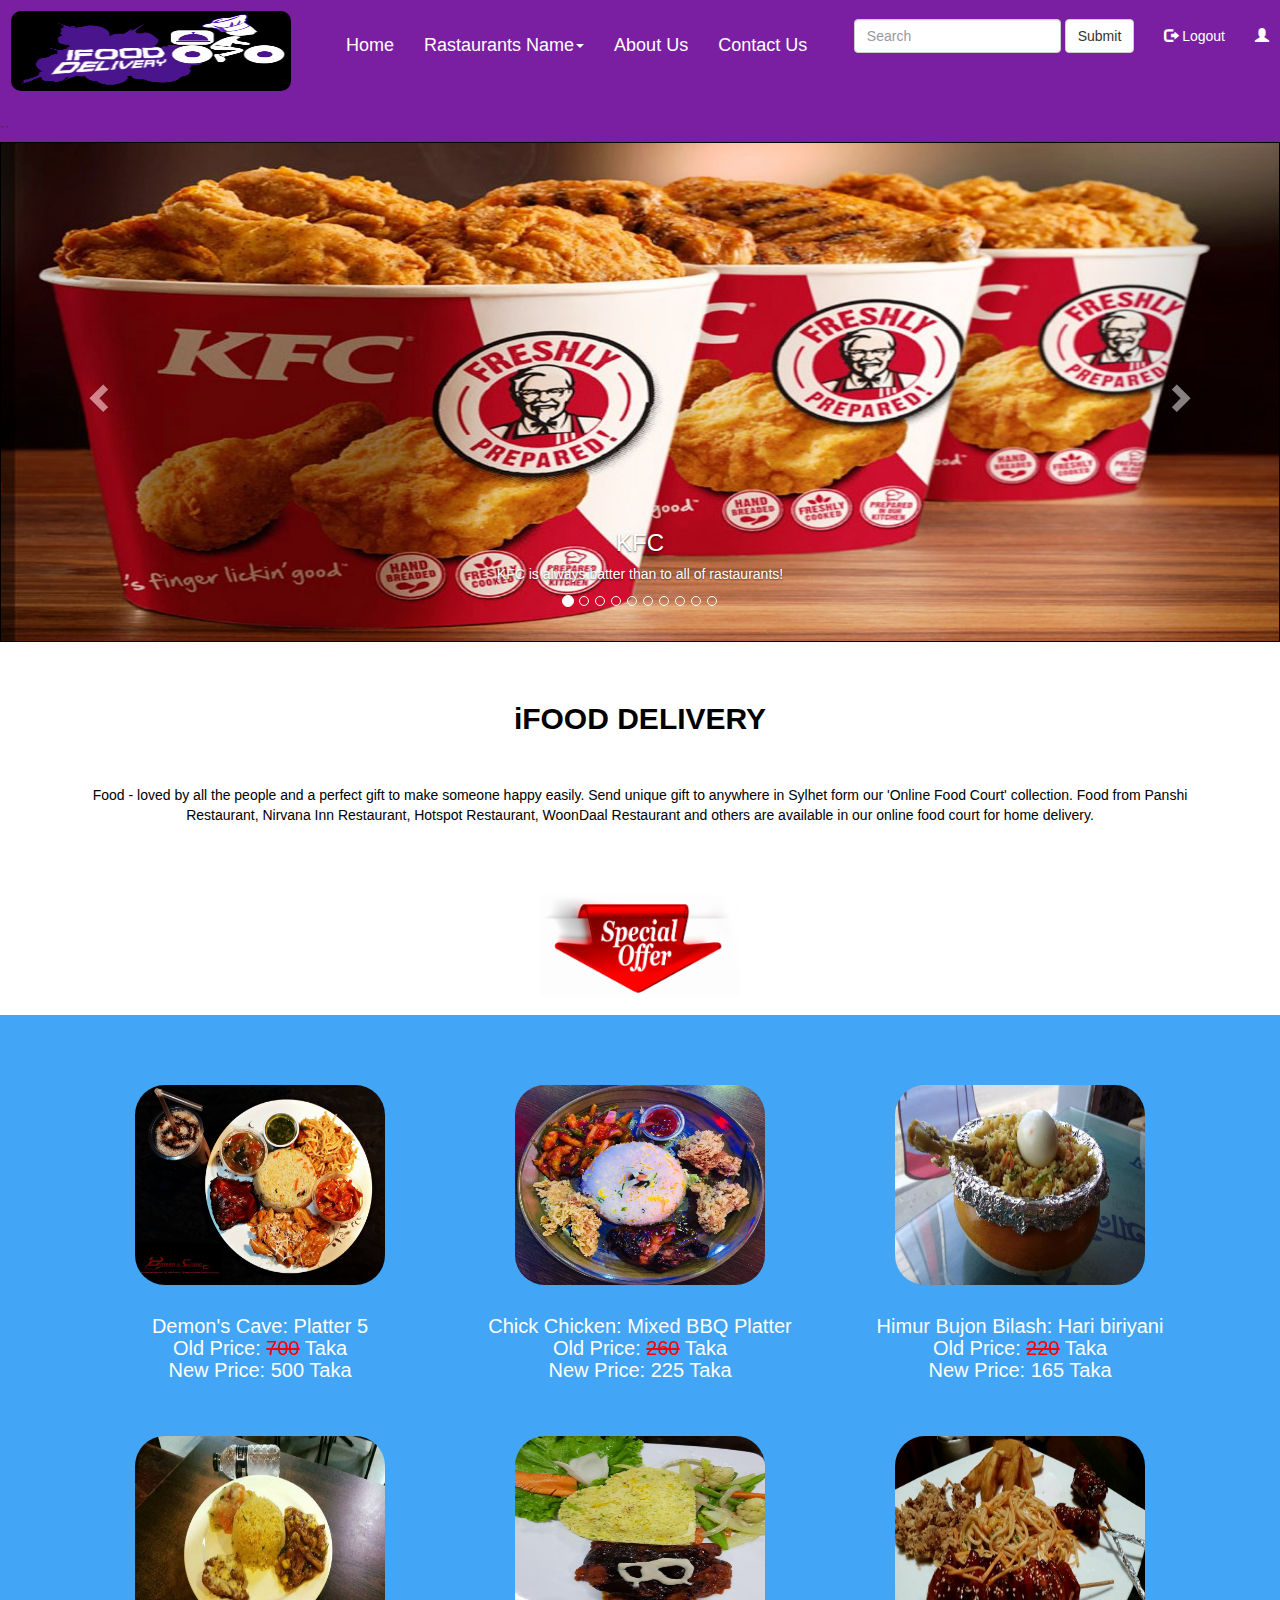
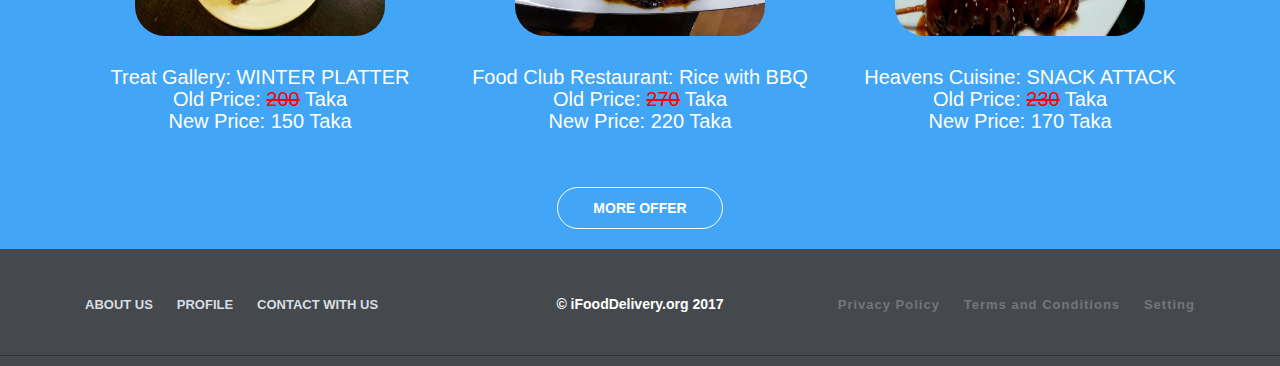
<file: index.html>
<!DOCTYPE html>
<html lang="en">
	<head>
		<title> HOME </title>
		<meta charset="utf-8">
		<meta name="viewport" content="width=device-width, initial-scale=1">
		
		<link rel="stylesheet" href="asset/css/index.css">
		<link rel="stylesheet" href="asset/css/bootstrap.min.css">
		<script src="asset/js/vendor/jquery-3.2.1.min.js"></script>
		<script src="asset/js/bootstrap.min.js"></script>

		
		
  
	</head>
	<body>
		<div class="main" >
		<!--header-->
			<nav class="navbar  __navbar-fixed-top">
				<div class="main-header">
					<div class="navbar-header">
						<a  href="index.html"><img class="logo" src="asset/images/logo/logo.png" alt="logo"></a>
					</div>
					
						<ul class="nav navbar-nav" >
							<li class="active" ><a href="index.html"><h4>Home</h4></a></li>
							<li class="dropdown"><a class="dropdown-toggle" data-toggle="dropdown" href="#"><h4>Rastaurants Name<span class="caret"></span></h4></a>
								<ul class="dropdown-menu">
									<li><a href="kfc.html"><h5>KFC </h5></a></li>
									<li><a href="pizzahut.html"><h5>Pizza Hut</h5></a></li>
									<li><a href="#"><h5>Spicy Rastaurant </h5></a></li>
									<li><a href="#"><h5>Wondal Rastaurant</h5></a></li>
									<li><a href="#"><h5>Panshi Food</h5></a></li>
									<li><a href="#"><h5>Pach Vai Rastaurant</h5></a></li>
									<li><a href="#"><h5>Vujon Bari Rastaurant</h5></a></li>
									<li><a href="#"><h5>Hungry Station</h5></a></li>
									<li><a href="#"><h5>Youtopia</h5></a></li>
									<li><a href="#"><h5>Yummy Hut</h5></a></li>
									<li><a href="#"><h5>Mummy Hum Tum</h5></a></li>
									<li><a href="#"><h5>Sabrinas Kichen</h5></a></li>
									<li><a href="#"><h5>Cafe La Vista</h5></a></li>
									<li><a href="#"><h5>Alpine Rastaurant</h5></a></li>
									<li><a href="#"><h5>Ishtikutum Rastaurant</h5></a></li>
									
								</ul>
							</li>
							<li><a href="aboutus.html"><h4>About Us</h4></a></li>
							<li><a href="contact.html"><h4>Contact Us</h4></a></li>
						</ul>
						
						<ul class="nav navbar-nav navbar-right">
							<li><a href="#"><span class="glyphicon glyphicon-log-out"></span> Logout </a></li>
							<li><a href="#"><span class="glyphicon glyphicon-user"></span> </a></li>
						</ul>
					
					
					<form class="navbar-form navbar-right">
						<div class="form-group">
								<input type="text" class="form-control" placeholder="Search">
						</div>
							<button type="submit" class="btn btn-default">Submit</button>
					</form>
		
				</div>		
			</nav>
		<!--header close-->
		
		<!--slider-->
``			
			<div class="image-sliding">
				<div id="myCarousel" class="carousel slide" data-ride="carousel">
				<!-- time duration -->
					<ol class="carousel-indicators">
						<li data-target="#myCarousel" data-slide-to="0" class="active"></li>
						<li data-target="#myCarousel" data-slide-to="1" ></li>
						<li data-target="#myCarousel" data-slide-to="2"></li>
						<li data-target="#myCarousel" data-slide-to="3"></li>
						<li data-target="#myCarousel" data-slide-to="4"></li>
						<li data-target="#myCarousel" data-slide-to="5"></li>
						<li data-target="#myCarousel" data-slide-to="6"></li>
						<li data-target="#myCarousel" data-slide-to="7"></li>
						<li data-target="#myCarousel" data-slide-to="8"></li>
						<li data-target="#myCarousel" data-slide-to="9"></li>
					</ol>

				<!--sliding -->
				<div class="carousel-inner" >
						<div class="item active">
							<img class ="slider-image" src="asset/images/1.jpg" alt="Food Picture" style="height:500px;">
								<div class="carousel-caption">
									<h3>KFC</h3>
									<h5>KFC is always batter than to all of rastaurants!</h5>
								</div>
						</div>

					<div class="item">
						<img class ="slider-image" src="asset/images/2.jpg" alt="Food picture" style="height:500px;">
						<div class="carousel-caption">
							<h3>Spicy</h3>
								<h5>Best Fast food Rastaurant ever!</h5>
						</div>
					</div>
    
					<div class="item">
						<img class ="slider-image" src="asset/images/3.jpg" alt="food picture" style="height:500px;">
						<div class="carousel-caption">
							<h3>Burger King</h3>
								<h5>World best Burger maker!</h5>
						</div>
					</div>
					
					<div class="item">
						<img class ="slider-image" src="asset/images/4.jpg" alt="food picture" style="height:500px;">
						<div class="carousel-caption">
							<h3>Pizza Hut</h3>
								<h5>World best Burger maker!</h5>
						</div>
					</div>
					
					<div class="item">
						<img class ="slider-image" src="asset/images/5.jpg" alt="food picture" style="height:500px;">
						<div class="carousel-caption">
							<h3>Panshi Food</h3>
								<h5>We make all kinds of food!</h5>
						</div>
					</div>
					
					<div class="item">
						<img class ="slider-image" src="asset/images/6.jpg" alt="food picture" style="height:500px;">
						<div class="carousel-caption">
							<h3>Wondal</h3>
								<h5>Best BBQ in Sylhet town!</h5>
						</div>
					</div>
					
					<div class="item">
						<img class ="slider-image" src="asset/images/7.jpg" alt="food picture" style="height:500px;">
						<div class="carousel-caption">
							<h3>Cafe La Vista</h3>
								<h5>We make best Sandwitch!</h5>
						</div>
					</div>
					
					<div class="item">
						<img class ="slider-image" src="asset/images/8.jpg" alt="food picture" style="height:500px;">
						<div class="carousel-caption">
							<h3>Hungry Station</h3>
								<h5>Best Burger ever!</h5>
						</div>
					</div>
					
					<div class="item">
						<img class ="slider-image" src="asset/images/9.jpg" alt="food picture" style="height:500px;">
						<div class="carousel-caption">
							<h3>KFC</h3>
								<h5>KFC is always batter than to all of rastaurants!</h5>
						</div>
					</div>
					
					<div class="item">
						<img class ="slider-image" src="asset/images/10.jpg" alt="food picture" style="height:500px;">
						<div class="carousel-caption">
							<h3>Kababia</h3>
								<h5>Best Kabab in Sylhet town!</h5>
						</div>
					</div>
					
				</div>

			<!-- Left and right controls -->
					<a class="left carousel-control" href="#myCarousel" data-slide="prev">
						<span class="glyphicon glyphicon-chevron-left"></span>
							<span class="sr-only">Previous</span>
					</a>
					<a class="right carousel-control" href="#myCarousel" data-slide="next">
						<span class="glyphicon glyphicon-chevron-right"></span>
							<span class="sr-only">Next</span>
					</a>
			</div>
		</div>
			
		<!--slider close-->	
		</div>	
		<!--main-->
			<div class="container">
				<h2><b><center>iFOOD DELIVERY</center></b></h2>
				<center><p>Food - loved by all the people and a perfect gift to make someone happy easily. Send unique gift to anywhere in Sylhet form our 'Online Food Court' collection. Food from Panshi Restaurant, Nirvana Inn Restaurant, Hotspot Restaurant, WoonDaal Restaurant and others are available in our online food court for home delivery.</p></center>
			</div>
			<div class="container" >
				<center><img class="offer" style="" src="asset/images/Special-Offer.png"></center>
			</div>
			<div class="section">
				<div class="container">
					<div class="raw">
						<div class="col-md-4">
							<div class="single-tm"> 
								<center>
								 <a href="#"><img class="offer1" src="asset/images/more-offer1.jpg"></a>
								 <h3>Demon's Cave: Platter 5 <span>Old Price: <del class="old-item">700</del> Taka <br>New Price: 500 Taka</span></h3>
								 </center>
							</div>
						</div>
						<div class="col-md-4">
							<div class="single-tm"> 
								<center>
								 <a href="#"><img  class="offer1" src="asset/images/more-offer2.jpg"></a>
								 <h3>Chick Chicken: Mixed BBQ Platter <span>Old Price: <del style="color:red;">260</del> Taka <br>New Price: 225 Taka</span></h3>
								 </center>
							</div>
						</div>
						<div class="col-md-4">
							<div class="single-tm">
								<center>
								 <a href="#"><img class="offer1" src="asset/images/more-offer3.jpg"></a>
								 <h3>Himur Bujon Bilash: Hari biriyani <span>Old Price: <del style="color:red;">220</del> Taka <br>New Price: 165 Taka</span></h3>
								 </center>
							</div>
						</div>
					</div>
					
					<div class="raw">
						<div class="col-md-4">
							<div class="single-tm"> 
								<center>
								 <a href="#"><img class="offer1" src="asset/images/more-offer4.jpg"></a>
								 <h3>Treat Gallery: WINTER PLATTER <span>Old Price: <del style="color:red;">200</del> Taka <br>New Price: 150 Taka</span></h3>
								 </center>
							</div>
						</div>
						<div class="col-md-4">
							<div class="single-tm"> 
								<center>
								 <a href="#"><img  class="offer1" src="asset/images/more-offer5.jpg"></a>
								 <h3>Food Club Restaurant: Rice with BBQ <span>Old Price: <del style="color:red;">270</del> Taka <br>New Price: 220 Taka</span></h3>
								 </center>
							</div>
						</div>
						<div class="col-md-4">
							<div class="single-tm">
								<center>
								 <a href="#"><img class="offer1" src="asset/images/more-offer6.jpg"></a>
								 <h3>Heavens Cuisine: SNACK ATTACK <span>Old Price: <del style="color:red;">230</del> Taka <br>New Price: 170 Taka</span></h3>
								 </center>
							</div>
						</div>
					</div>
					
					
					<div class="moreoffer">
							<center><a href="#"><b>More Offer<b></a> </center>
					</div>	
				</div>
			</div>	
		<!--main close-->
		
		<!--footer-->
			<footer>
				<div class="footer-top">
					<div class="container">
						<div class="raw">
							<div class="col-md-4">
								<div class="footer-left">
									<ul class="footer-menu list-inline">
										<li><a href="aboutus.html">About Us</a></li>
										<li><a href="">Profile</a></li>
										<li><a href="">Contact with us</a></li>
									</ul>
								</div>
							</div>
							<div class="col-md-4">
								<div class="copywrite">
										<center>&copy; iFoodDelivery.org 2017</center>
								</div>
							</div>
								<div class="footerbottom-right">
									<ul class="footerbottom-menu list-inline">
										<li><a href="#">Privacy Policy</a></li>
										<li><a href="#">Terms and Conditions</a></li>
										<li><a href="#">Setting</a></li>
									</ul>   
								</div>
						</div>
					</div>
				</div>
			</footer>
		<!--footer-->
		
		
	</body>
</html>
</file>
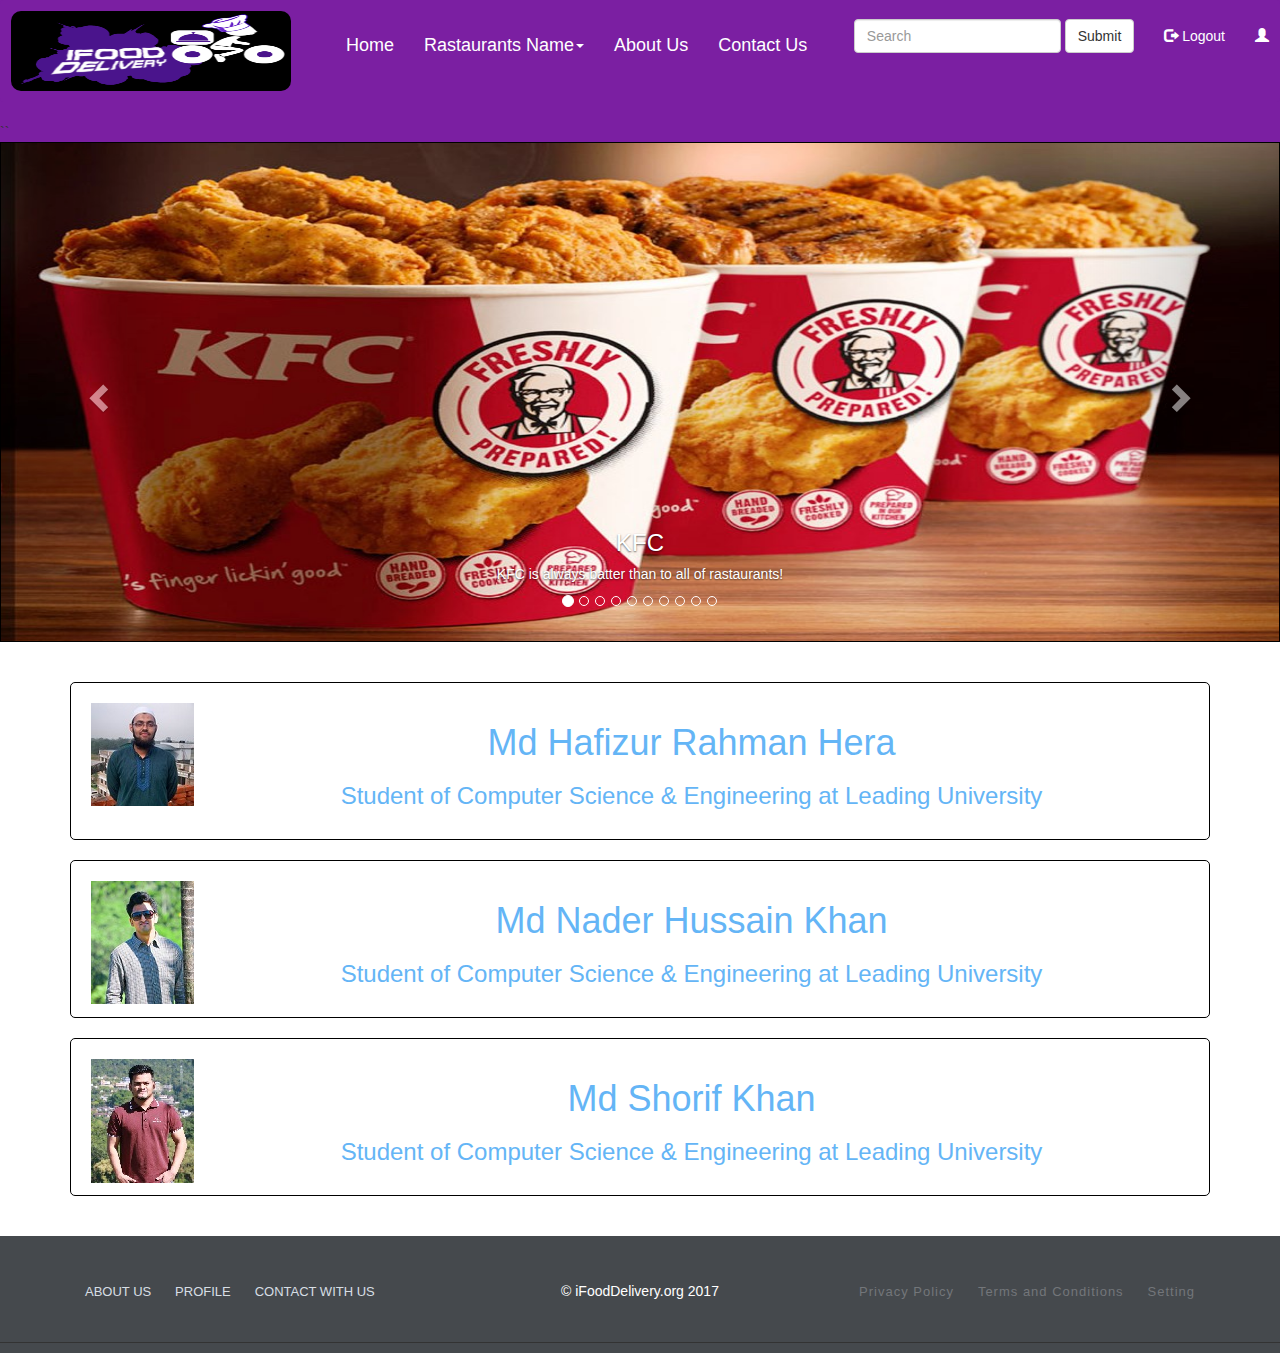
<file: aboutus.html>
<!DOCTYPE html>
<html lang="en">
	<head>
		<title> About Us </title>
		<meta charset="utf-8">
		<meta name="viewport" content="width=device-width, initial-scale=1">
		
		<link rel="stylesheet" href="asset/css/aboutus.css">
		<link rel="stylesheet" href="asset/css/bootstrap.min.css">
		<script src="asset/js/vendor/jquery-3.2.1.min.js"></script>
		<script src="asset/js/bootstrap.min.js"></script>

		
		
  
	</head>
	<body>
		<div class="main" >
		<!--header-->
			<nav class="navbar  __navbar-fixed-top">
				<div class="main-header">
					<div class="navbar-header">
						<a  href="index.html"><img class="logo" src="asset/images/logo/logo.png" alt="logo"></a>
					</div>
					
						<ul class="nav navbar-nav" >
							<li><a href="index.html"><h4>Home</h4></a></li>
							<li class="dropdown"><a class="dropdown-toggle" data-toggle="dropdown" href="#"><h4>Rastaurants Name<span class="caret"></span></h4></a>
								<ul class="dropdown-menu">
									<li><a href="kfc.html"><h5>KFC </h5></a></li>
									<li><a href="pizzahut.html"><h5>Pizza Hut</h5></a></li>
									<li><a href="#"><h5>Spicy Rastaurant </h5></a></li>
									<li><a href="#"><h5>Wondal Rastaurant</h5></a></li>
									<li><a href="#"><h5>Panshi Food</h5></a></li>
									<li><a href="#"><h5>Pach Vai Rastaurant</h5></a></li>
									<li><a href="#"><h5>Vujon Bari Rastaurant</h5></a></li>
									<li><a href="#"><h5>Hungry Station</h5></a></li>
									<li><a href="#"><h5>Youtopia</h5></a></li>
									<li><a href="#"><h5>Yummy Hut</h5></a></li>
									<li><a href="#"><h5>Mummy Hum Tum</h5></a></li>
									<li><a href="#"><h5>Sabrinas Kichen</h5></a></li>
									<li><a href="#"><h5>Cafe La Vista</h5></a></li>
									<li><a href="#"><h5>Alpine Rastaurant</h5></a></li>
									<li><a href="#"><h5>Ishtikutum Rastaurant</h5></a></li>
									
								</ul>
							</li>
							<li class="active"><a href="aboutus.html"><h4>About Us</h4></a></li>
							<li><a href="contact.html"><h4>Contact Us</h4></a></li>
						</ul>
						
						<ul class="nav navbar-nav navbar-right">
							<li><a href="#"><span class="glyphicon glyphicon-log-out"></span> Logout </a></li>
							<li><a href="#"><span class="glyphicon glyphicon-user"></span> </a></li>
						</ul>
					
					
					<form class="navbar-form navbar-right">
						<div class="form-group">
								<input type="text" class="form-control" placeholder="Search">
						</div>
							<button type="submit" class="btn btn-default">Submit</button>
					</form>
		
				</div>		
			</nav>
		<!--header close-->
		
		<!--slider-->
``			
			<div class="image-sliding">
				<div id="myCarousel" class="carousel slide" data-ride="carousel">
				<!-- time duration -->
					<ol class="carousel-indicators">
						<li data-target="#myCarousel" data-slide-to="0" class="active"></li>
						<li data-target="#myCarousel" data-slide-to="1" ></li>
						<li data-target="#myCarousel" data-slide-to="2"></li>
						<li data-target="#myCarousel" data-slide-to="3"></li>
						<li data-target="#myCarousel" data-slide-to="4"></li>
						<li data-target="#myCarousel" data-slide-to="5"></li>
						<li data-target="#myCarousel" data-slide-to="6"></li>
						<li data-target="#myCarousel" data-slide-to="7"></li>
						<li data-target="#myCarousel" data-slide-to="8"></li>
						<li data-target="#myCarousel" data-slide-to="9"></li>
					</ol>

				<!--sliding -->
				<div class="carousel-inner" >
						<div class="item active">
							<img class ="slider-image" src="asset/images/1.jpg" alt="Food Picture" style="height:500px;">
								<div class="carousel-caption">
									<h3>KFC</h3>
									<h5>KFC is always batter than to all of rastaurants!</h5>
								</div>
						</div>

					<div class="item">
						<img class ="slider-image" src="asset/images/2.jpg" alt="Food picture" style="height:500px;">
						<div class="carousel-caption">
							<h3>Spicy</h3>
								<h5>Best Fast food Rastaurant ever!</h5>
						</div>
					</div>
    
					<div class="item">
						<img class ="slider-image" src="asset/images/3.jpg" alt="food picture" style="height:500px;">
						<div class="carousel-caption">
							<h3>Burger King</h3>
								<h5>World best Burger maker!</h5>
						</div>
					</div>
					
					<div class="item">
						<img class ="slider-image" src="asset/images/4.jpg" alt="food picture" style="height:500px;">
						<div class="carousel-caption">
							<h3>Pizza Hut</h3>
								<h5>World best Burger maker!</h5>
						</div>
					</div>
					
					<div class="item">
						<img class ="slider-image" src="asset/images/5.jpg" alt="food picture" style="height:500px;">
						<div class="carousel-caption">
							<h3>Panshi Food</h3>
								<h5>We make all kinds of food!</h5>
						</div>
					</div>
					
					<div class="item">
						<img class ="slider-image" src="asset/images/6.jpg" alt="food picture" style="height:500px;">
						<div class="carousel-caption">
							<h3>Wondal</h3>
								<h5>Best BBQ in Sylhet town!</h5>
						</div>
					</div>
					
					<div class="item">
						<img class ="slider-image" src="asset/images/7.jpg" alt="food picture" style="height:500px;">
						<div class="carousel-caption">
							<h3>Cafe La Vista</h3>
								<h5>We make best Sandwitch!</h5>
						</div>
					</div>
					
					<div class="item">
						<img class ="slider-image" src="asset/images/8.jpg" alt="food picture" style="height:500px;">
						<div class="carousel-caption">
							<h3>Hungry Station</h3>
								<h5>Best Burger ever!</h5>
						</div>
					</div>
					
					<div class="item">
						<img class ="slider-image" src="asset/images/9.jpg" alt="food picture" style="height:500px;">
						<div class="carousel-caption">
							<h3>KFC</h3>
								<h5>KFC is always batter than to all of rastaurants!</h5>
						</div>
					</div>
					
					<div class="item">
						<img class ="slider-image" src="asset/images/10.jpg" alt="food picture" style="height:500px;">
						<div class="carousel-caption">
							<h3>Kababia</h3>
								<h5>Best Kabab in Sylhet town!</h5>
						</div>
					</div>
					
				</div>

			<!-- Left and right controls -->
					<a class="left carousel-control" href="#myCarousel" data-slide="prev">
						<span class="glyphicon glyphicon-chevron-left"></span>
							<span class="sr-only">Previous</span>
					</a>
					<a class="right carousel-control" href="#myCarousel" data-slide="next">
						<span class="glyphicon glyphicon-chevron-right"></span>
							<span class="sr-only">Next</span>
					</a>
			</div>
		</div>
			
		<!--slider close-->	
		</div>	
		<!--main-->
			<div class="container">
				<div class="hafiz">
					<div class="hafiz-img"><img src="asset/images/hafiz.jpg" alt="hafiz"/></div>
					<div class="hafiz-details"><center><h1>Md Hafizur Rahman Hera</h1><h3>Student of Computer Science & Engineering at Leading University</h3></center></div>
				</div>
				<div class="nader">
					<div class="nader-img"><img src="asset/images/nader.jpg" alt="nader"/></div>
					<div class="nader-details"><center><h1>Md Nader Hussain Khan</h1><h3>Student of Computer Science & Engineering at Leading University</h3></center></div>
				
				</div>
				<div class="shorif">
					<div class="shorif-img"><img src="asset/images/shorif.jpg" alt="shorif"/></div>
					<div class="shorif-details"><center><h1>Md Shorif Khan</h1><h3>Student of Computer Science & Engineering at Leading University</h3></center></div>
				
				</div>
				
			
			</div>
		<!--main close-->
		
		<!--footer-->
			<footer>
				<div class="footer-top">
					<div class="container">
						<div class="raw">
							<div class="col-md-4">
								<div class="footer-left">
									<ul class="footer-menu list-inline">
										<li><a href="">About Us</a></li>
										<li><a href="">Profile</a></li>
										<li><a href="">Contact with us</a></li>
									</ul>
								</div>
							</div>
							<div class="col-md-4">
								<div class="copywrite">
										<center>&copy; iFoodDelivery.org 2017</center>
								</div>
							</div>
								<div class="footerbottom-right">
									<ul class="footerbottom-menu list-inline">
										<li><a href="#">Privacy Policy</a></li>
										<li><a href="#">Terms and Conditions</a></li>
										<li><a href="#">Setting</a></li>
									</ul>   
								</div>
						</div>
					</div>
				</div>
			</footer>
		<!--footer-->
		
		
	</body>
</html>
</file>
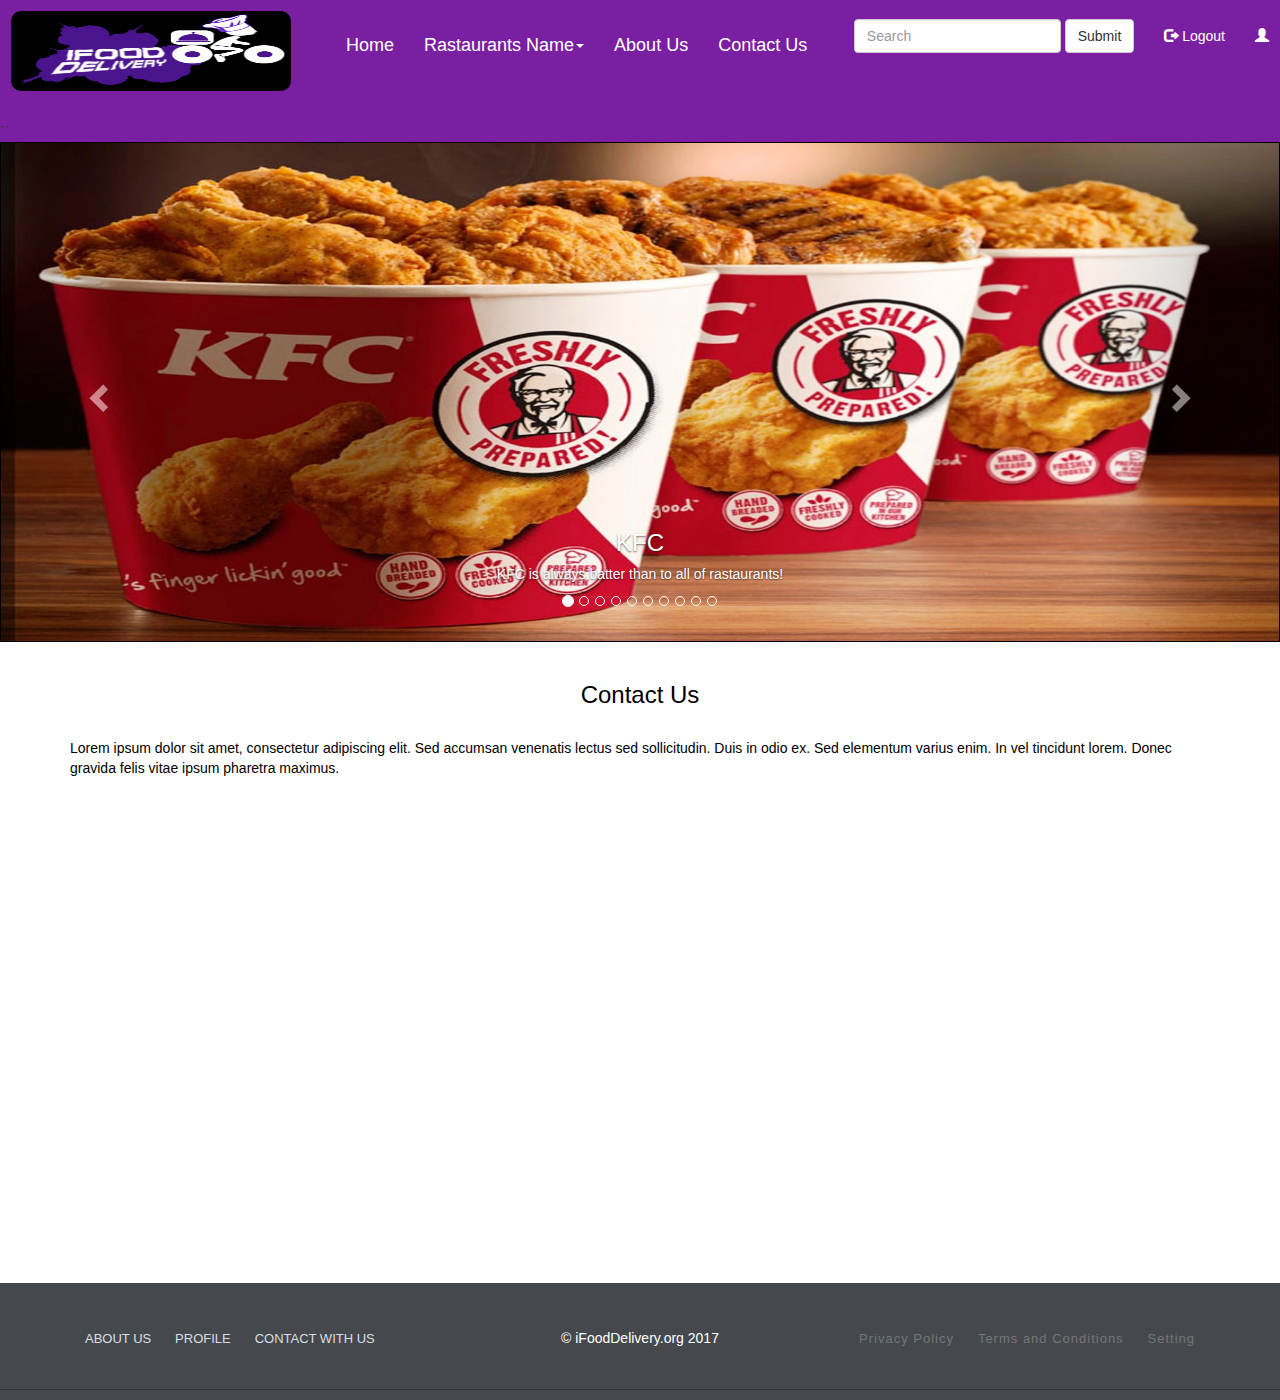
<file: contact.html>
<!DOCTYPE html>
<html lang="en">
	<head>
		<title> Contact </title>
		<meta charset="utf-8">
		<meta name="viewport" content="width=device-width, initial-scale=1">
		
		<link rel="stylesheet" href="asset/css/contactstyle.css">
		<link rel="stylesheet" href="asset/css/bootstrap.min.css">
		<script src="asset/js/vendor/jquery-3.2.1.min.js"></script>
		<script src="asset/js/bootstrap.min.js"></script>

		
		
  
	</head>
	<body>
		<div class="main" >
		<!--header-->
			<nav class="navbar  __navbar-fixed-top">
				<div class="main-header">
					<div class="navbar-header">
						<a  href="index.html"><img class="logo" src="asset/images/logo/logo.png" alt="logo"></a>
					</div>
					
						<ul class="nav navbar-nav" >
							<li class="active" ><a href="index.html"><h4>Home</h4></a></li>
							<li class="dropdown"><a class="dropdown-toggle" data-toggle="dropdown" href="#"><h4>Rastaurants Name<span class="caret"></span></h4></a>
								<ul class="dropdown-menu">
									<li><a href="kfc.html"><h5>KFC </h5></a></li>
									<li><a href="pizzahut.html"><h5>Pizza Hut</h5></a></li>
									<li><a href="#"><h5>Spicy Rastaurant </h5></a></li>
									<li><a href="#"><h5>Wondal Rastaurant</h5></a></li>
									<li><a href="#"><h5>Panshi Food</h5></a></li>
									<li><a href="#"><h5>Pach Vai Rastaurant</h5></a></li>
									<li><a href="#"><h5>Vujon Bari Rastaurant</h5></a></li>
									<li><a href="#"><h5>Hungry Station</h5></a></li>
									<li><a href="#"><h5>Youtopia</h5></a></li>
									<li><a href="#"><h5>Yummy Hut</h5></a></li>
									<li><a href="#"><h5>Mummy Hum Tum</h5></a></li>
									<li><a href="#"><h5>Sabrinas Kichen</h5></a></li>
									<li><a href="#"><h5>Cafe La Vista</h5></a></li>
									<li><a href="#"><h5>Alpine Rastaurant</h5></a></li>
									<li><a href="#"><h5>Ishtikutum Rastaurant</h5></a></li>
									
								</ul>
							</li>
							<li><a href="aboutus.html"><h4>About Us</h4></a></li>
							<li><a href="contact.html"><h4>Contact Us</h4></a></li>
						</ul>
						
						<ul class="nav navbar-nav navbar-right">
							<li><a href="aboutus.html"><span class="glyphicon glyphicon-log-out"></span> Logout </a></li>
							<li><a href="#"><span class="glyphicon glyphicon-user"></span> </a></li>
						</ul>
					
					
					<form class="navbar-form navbar-right">
						<div class="form-group">
								<input type="text" class="form-control" placeholder="Search">
						</div>
							<button type="submit" class="btn btn-default">Submit</button>
					</form>
		
				</div>		
			</nav>
		<!--header close-->
		
		<!--slider-->
``			
			<div class="jumbotrone">
				<div id="myCarousel" class="carousel slide" data-ride="carousel">
				<!-- time duration -->
					<ol class="carousel-indicators">
						<li data-target="#myCarousel" data-slide-to="0" class="active"></li>
						<li data-target="#myCarousel" data-slide-to="1" ></li>
						<li data-target="#myCarousel" data-slide-to="2"></li>
						<li data-target="#myCarousel" data-slide-to="3"></li>
						<li data-target="#myCarousel" data-slide-to="4"></li>
						<li data-target="#myCarousel" data-slide-to="5"></li>
						<li data-target="#myCarousel" data-slide-to="6"></li>
						<li data-target="#myCarousel" data-slide-to="7"></li>
						<li data-target="#myCarousel" data-slide-to="8"></li>
						<li data-target="#myCarousel" data-slide-to="9"></li>
					</ol>

				<!--sliding -->
				<div class="carousel-inner" >
						<div class="item active">
							<img class ="slider-image" src="asset/images/1.jpg" alt="Food Picture" style="height:500px;">
								<div class="carousel-caption">
									<h3>KFC</h3>
									<h5>KFC is always batter than to all of rastaurants!</h5>
								</div>
						</div>

					<div class="item">
						<img class ="slider-image" src="asset/images/2.jpg" alt="Food picture" style="height:500px;">
						<div class="carousel-caption">
							<h3>Spicy</h3>
								<h5>Best Fast food Rastaurant ever!</h5>
						</div>
					</div>
    
					<div class="item">
						<img class ="slider-image" src="asset/images/3.jpg" alt="food picture" style="height:500px;">
						<div class="carousel-caption">
							<h3>Burger King</h3>
								<h5>World best Burger maker!</h5>
						</div>
					</div>
					
					<div class="item">
						<img class ="slider-image" src="asset/images/4.jpg" alt="food picture" style="height:500px;">
						<div class="carousel-caption">
							<h3>Pizza Hut</h3>
								<h5>World best Burger maker!</h5>
						</div>
					</div>
					
					<div class="item">
						<img class ="slider-image" src="asset/images/5.jpg" alt="food picture" style="height:500px;">
						<div class="carousel-caption">
							<h3>Panshi Food</h3>
								<h5>We make all kinds of food!</h5>
						</div>
					</div>
					
					<div class="item">
						<img class ="slider-image" src="asset/images/6.jpg" alt="food picture" style="height:500px;">
						<div class="carousel-caption">
							<h3>Wondal</h3>
								<h5>Best BBQ in Sylhet town!</h5>
						</div>
					</div>
					
					<div class="item">
						<img class ="slider-image" src="asset/images/7.jpg" alt="food picture" style="height:500px;">
						<div class="carousel-caption">
							<h3>Cafe La Vista</h3>
								<h5>We make best Sandwitch!</h5>
						</div>
					</div>
					
					<div class="item">
						<img class ="slider-image" src="asset/images/8.jpg" alt="food picture" style="height:500px;">
						<div class="carousel-caption">
							<h3>Hungry Station</h3>
								<h5>Best Burger ever!</h5>
						</div>
					</div>
					
					<div class="item">
						<img class ="slider-image" src="asset/images/9.jpg" alt="food picture" style="height:500px;">
						<div class="carousel-caption">
							<h3>KFC</h3>
								<h5>KFC is always batter than to all of rastaurants!</h5>
						</div>
					</div>
					
					<div class="item">
						<img class ="slider-image" src="asset/images/10.jpg" alt="food picture" style="height:500px;">
						<div class="carousel-caption">
							<h3>Kababia</h3>
								<h5>Best Kabab in Sylhet town!</h5>
						</div>
					</div>
					
				</div>

			<!-- Left and right controls -->
					<a class="left carousel-control" href="#myCarousel" data-slide="prev">
						<span class="glyphicon glyphicon-chevron-left"></span>
							<span class="sr-only">Previous</span>
					</a>
					<a class="right carousel-control" href="#myCarousel" data-slide="next">
						<span class="glyphicon glyphicon-chevron-right"></span>
							<span class="sr-only">Next</span>
					</a>
			</div>
		</div>
			
		<!--slider close-->	
		</div>	
		<!--main-->
		
        <div class="container">
			<div class="raw">
				<h3 class="center-text">Contact Us</h3>
				<p>Lorem ipsum dolor sit amet, consectetur adipiscing elit. Sed accumsan venenatis lectus sed sollicitudin. Duis in odio ex. Sed elementum varius enim. In vel tincidunt lorem. Donec gravida felis vitae ipsum pharetra maximus.</p>
            </div>
            <div class="map">
				<iframe src="https://www.google.com/maps/embed?pb=!1m18!1m12!1m3!1d2247.2631033713324!2d91.87368847661521!3d24.89132752111514!2m3!1f0!2f0!3f0!3m2!1i1024!2i768!4f13.1!3m3!1m2!1s0x3751ab2b257c65d9%3A0x21b50fbceb760c25!2sLeading+University!5e0!3m2!1sen!2sbd!4v1511342503454" height="450" frameborder="0" style="border:0" allowfullscreen></iframe>
			</div>
               
        </div>	
   
		<!--main close-->
		
		<!--footer-->
			<footer>
				<div class="footer-top">
					<div class="container">
						<div class="raw">
							<div class="col-md-4">
								<div class="footer-left">
									<ul class="footer-menu list-inline">
										<li><a href="">About Us</a></li>
										<li><a href="">Profile</a></li>
										<li><a href="">Contact with us</a></li>
									</ul>
								</div>
							</div>
							<div class="col-md-4">
								<div class="copywrite">
										<center>&copy; iFoodDelivery.org 2017</center>
								</div>
							</div>
								<div class="footerbottom-right">
									<ul class="footerbottom-menu list-inline">
										<li><a href="#">Privacy Policy</a></li>
										<li><a href="#">Terms and Conditions</a></li>
										<li><a href="#">Setting</a></li>
									</ul>   
								</div>
						</div>
					</div>
				</div>
			</footer>
		<!--footer-->
		
		
	</body>
</html>
</file>
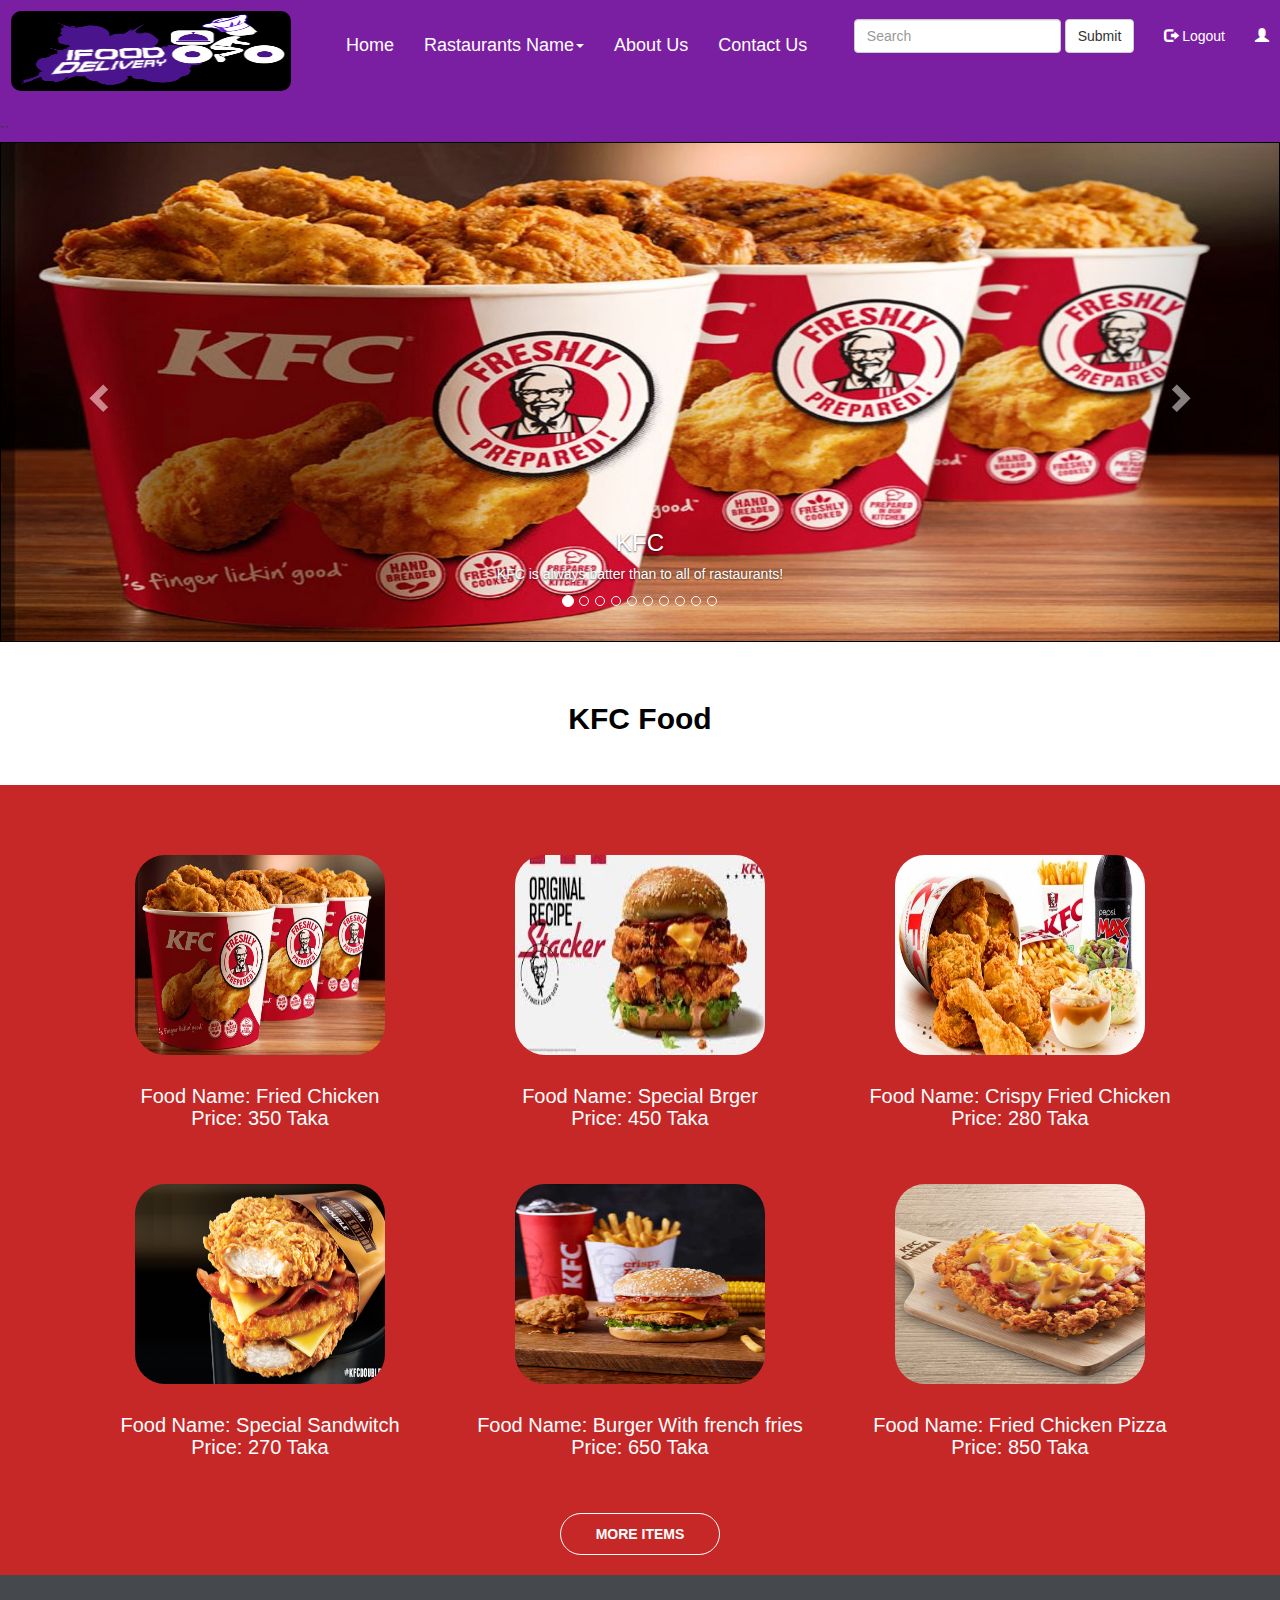
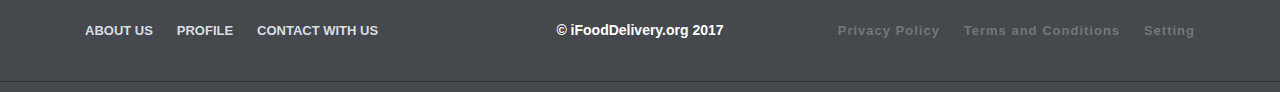
<file: kfc.html>
<!DOCTYPE html>
<html lang="en">
	<head>
		<title> kfc </title>
		<meta charset="utf-8">
		<meta name="viewport" content="width=device-width, initial-scale=1">
		
		<link rel="stylesheet" href="asset/css/kfc.css">
		<link rel="stylesheet" href="asset/css/bootstrap.min.css">
		<script src="asset/js/vendor/jquery-3.2.1.min.js"></script>
		<script src="asset/js/bootstrap.min.js"></script>

		
		
  
	</head>
	<body>
		<div class="main" >
		<!--header-->
			<nav class="navbar  __navbar-fixed-top">
				<div class="main-header">
					<div class="navbar-header">
						<a  href="index.html"><img class="logo" src="asset/images/logo/logo.png" alt="logo"></a>
					</div>
					
						<ul class="nav navbar-nav" >
							<li ><a href="index.html"><h4>Home</h4></a></li>
							<li class="dropdown"><a class="dropdown-toggle" data-toggle="dropdown" href="#"><h4>Rastaurants Name<span class="caret"></span></h4></a>
								<ul class="dropdown-menu">
									<li class="active" ><a href="kfc.html"><h5>KFC </h5></a></li>
									<li><a href="pizzahut.html"><h5>Pizza Hut</h5></a></li>
									<li><a href="#"><h5>Spicy Rastaurant </h5></a></li>
									<li><a href="#"><h5>Wondal Rastaurant</h5></a></li>
									<li><a href="#"><h5>Panshi Food</h5></a></li>
									<li><a href="#"><h5>Pach Vai Rastaurant</h5></a></li>
									<li><a href="#"><h5>Vujon Bari Rastaurant</h5></a></li>
									<li><a href="#"><h5>Hungry Station</h5></a></li>
									<li><a href="#"><h5>Youtopia</h5></a></li>
									<li><a href="#"><h5>Yummy Hut</h5></a></li>
									<li><a href="#"><h5>Mummy Hum Tum</h5></a></li>
									<li><a href="#"><h5>Sabrinas Kichen</h5></a></li>
									<li><a href="#"><h5>Cafe La Vista</h5></a></li>
									<li><a href="#"><h5>Alpine Rastaurant</h5></a></li>
									<li><a href="#"><h5>Ishtikutum Rastaurant</h5></a></li>
									
								</ul>
							</li>
							<li><a href="aboutus.html"><h4>About Us</h4></a></li>
							<li><a href="contact.html"><h4>Contact Us</h4></a></li>
						</ul>
						
						<ul class="nav navbar-nav navbar-right">
							<li><a href="#"><span class="glyphicon glyphicon-log-out"></span> Logout </a></li>
							<li><a href="#"><span class="glyphicon glyphicon-user"></span> </a></li>
						</ul>
					
					
					<form class="navbar-form navbar-right">
						<div class="form-group">
								<input type="text" class="form-control" placeholder="Search">
						</div>
							<button type="submit" class="btn btn-default">Submit</button>
					</form>
		
				</div>		
			</nav>
		<!--header close-->
		
		<!--slider-->
``			
			<div class="image-sliding">
				<div id="myCarousel" class="carousel slide" data-ride="carousel">
				<!-- time duration -->
					<ol class="carousel-indicators">
						<li data-target="#myCarousel" data-slide-to="0" class="active"></li>
						<li data-target="#myCarousel" data-slide-to="1" ></li>
						<li data-target="#myCarousel" data-slide-to="2"></li>
						<li data-target="#myCarousel" data-slide-to="3"></li>
						<li data-target="#myCarousel" data-slide-to="4"></li>
						<li data-target="#myCarousel" data-slide-to="5"></li>
						<li data-target="#myCarousel" data-slide-to="6"></li>
						<li data-target="#myCarousel" data-slide-to="7"></li>
						<li data-target="#myCarousel" data-slide-to="8"></li>
						<li data-target="#myCarousel" data-slide-to="9"></li>
					</ol>

				<!--sliding -->
				<div class="carousel-inner" >
						<div class="item active">
							<img class ="slider-image" src="asset/images/1.jpg" alt="Food Picture" style="height:500px;">
								<div class="carousel-caption">
									<h3>KFC</h3>
									<h5>KFC is always batter than to all of rastaurants!</h5>
								</div>
						</div>

					<div class="item">
						<img class ="slider-image" src="asset/images/2.jpg" alt="Food picture" style="height:500px;">
						<div class="carousel-caption">
							<h3>Spicy</h3>
								<h5>Best Fast food Rastaurant ever!</h5>
						</div>
					</div>
    
					<div class="item">
						<img class ="slider-image" src="asset/images/3.jpg" alt="food picture" style="height:500px;">
						<div class="carousel-caption">
							<h3>Burger King</h3>
								<h5>World best Burger maker!</h5>
						</div>
					</div>
					
					<div class="item">
						<img class ="slider-image" src="asset/images/4.jpg" alt="food picture" style="height:500px;">
						<div class="carousel-caption">
							<h3>Pizza Hut</h3>
								<h5>World best Burger maker!</h5>
						</div>
					</div>
					
					<div class="item">
						<img class ="slider-image" src="asset/images/5.jpg" alt="food picture" style="height:500px;">
						<div class="carousel-caption">
							<h3>Panshi Food</h3>
								<h5>We make all kinds of food!</h5>
						</div>
					</div>
					
					<div class="item">
						<img class ="slider-image" src="asset/images/6.jpg" alt="food picture" style="height:500px;">
						<div class="carousel-caption">
							<h3>Wondal</h3>
								<h5>Best BBQ in Sylhet town!</h5>
						</div>
					</div>
					
					<div class="item">
						<img class ="slider-image" src="asset/images/7.jpg" alt="food picture" style="height:500px;">
						<div class="carousel-caption">
							<h3>Cafe La Vista</h3>
								<h5>We make best Sandwitch!</h5>
						</div>
					</div>
					
					<div class="item">
						<img class ="slider-image" src="asset/images/8.jpg" alt="food picture" style="height:500px;">
						<div class="carousel-caption">
							<h3>Hungry Station</h3>
								<h5>Best Burger ever!</h5>
						</div>
					</div>
					
					<div class="item">
						<img class ="slider-image" src="asset/images/9.jpg" alt="food picture" style="height:500px;">
						<div class="carousel-caption">
							<h3>KFC</h3>
								<h5>KFC is always batter than to all of rastaurants!</h5>
						</div>
					</div>
					
					<div class="item">
						<img class ="slider-image" src="asset/images/10.jpg" alt="food picture" style="height:500px;">
						<div class="carousel-caption">
							<h3>Kababia</h3>
								<h5>Best Kabab in Sylhet town!</h5>
						</div>
					</div>
					
				</div>

			<!-- Left and right controls -->
					<a class="left carousel-control" href="#myCarousel" data-slide="prev">
						<span class="glyphicon glyphicon-chevron-left"></span>
							<span class="sr-only">Previous</span>
					</a>
					<a class="right carousel-control" href="#myCarousel" data-slide="next">
						<span class="glyphicon glyphicon-chevron-right"></span>
							<span class="sr-only">Next</span>
					</a>
			</div>
		</div>
			
		<!--slider close-->	
		</div>	
		<!--main-->
			<div class="container">
				<h2><b><center>KFC Food</center></b></h2>
			</div>

			<div class="section">
				<div class="container">
					<div class="raw">
						<div class="col-md-4">
							<div class="single-tm"> 
								<center>
								 <a href="#"><img class="offer1" src="asset/images/1.jpg"></a>
								 <h3>Food Name: Fried Chicken <span>Price: 350 Taka</span></h3>
								 </center>
							</div>
						</div>
						<div class="col-md-4">
							<div class="single-tm"> 
								<center>
								 <a href="#"><img  class="offer1" src="asset/images/8.jpg"></a>
								 <h3>Food Name: Special Brger <span>Price: 450 Taka</span></h3>
								 </center>
							</div>
						</div>
						<div class="col-md-4">
							<div class="single-tm">
								<center>
								 <a href="#"><img class="offer1" src="asset/images/9.jpg"></a>
								 <h3>Food Name: Crispy Fried Chicken <span>Price: 280 Taka</span></h3>
								 </center>
							</div>
						</div>
					</div>
					
					<div class="raw">
						<div class="col-md-4">
							<div class="single-tm"> 
								<center>
								 <a href="#"><img class="offer1" src="asset/images/7.jpg"></a>
								 <h3>Food Name: Special Sandwitch <span>Price: 270 Taka</span></h3>
								 </center>
							</div>
						</div>
						<div class="col-md-4">
							<div class="single-tm"> 
								<center>
								 <a href="#"><img  class="offer1" src="asset/images/kfc1.jpeg"></a>
								 <h3>Food Name: Burger With french fries <span>Price: 650 Taka</span></h3>
								 </center>
							</div>
						</div>
						<div class="col-md-4">
							<div class="single-tm">
								<center>
								 <a href="#"><img class="offer1" src="asset/images/kfc2.jpg"></a>
								 <h3>Food Name: Fried Chicken Pizza <span>Price: 850 Taka</span></h3>
								 </center>
							</div>
						</div>
					</div>
					
					
					<div class="moreitems">
							<center><a href="#"><b>More Items<b></a> </center>
					</div>	
				</div>
			</div>	
		<!--main close-->
		
		<!--footer-->
			<footer>
				<div class="footer-top">
					<div class="container">
						<div class="raw">
							<div class="col-md-4">
								<div class="footer-left">
									<ul class="footer-menu list-inline">
										<li><a href="aboutus.html">About Us</a></li>
										<li><a href="">Profile</a></li>
										<li><a href="">Contact with us</a></li>
									</ul>
								</div>
							</div>
							<div class="col-md-4">
								<div class="copywrite">
										<center>&copy; iFoodDelivery.org 2017</center>
								</div>
							</div>
								<div class="footerbottom-right">
									<ul class="footerbottom-menu list-inline">
										<li><a href="#">Privacy Policy</a></li>
										<li><a href="#">Terms and Conditions</a></li>
										<li><a href="#">Setting</a></li>
									</ul>   
								</div>
						</div>
					</div>
				</div>
			</footer>
		<!--footer-->
		
		
	</body>
</html>
</file>
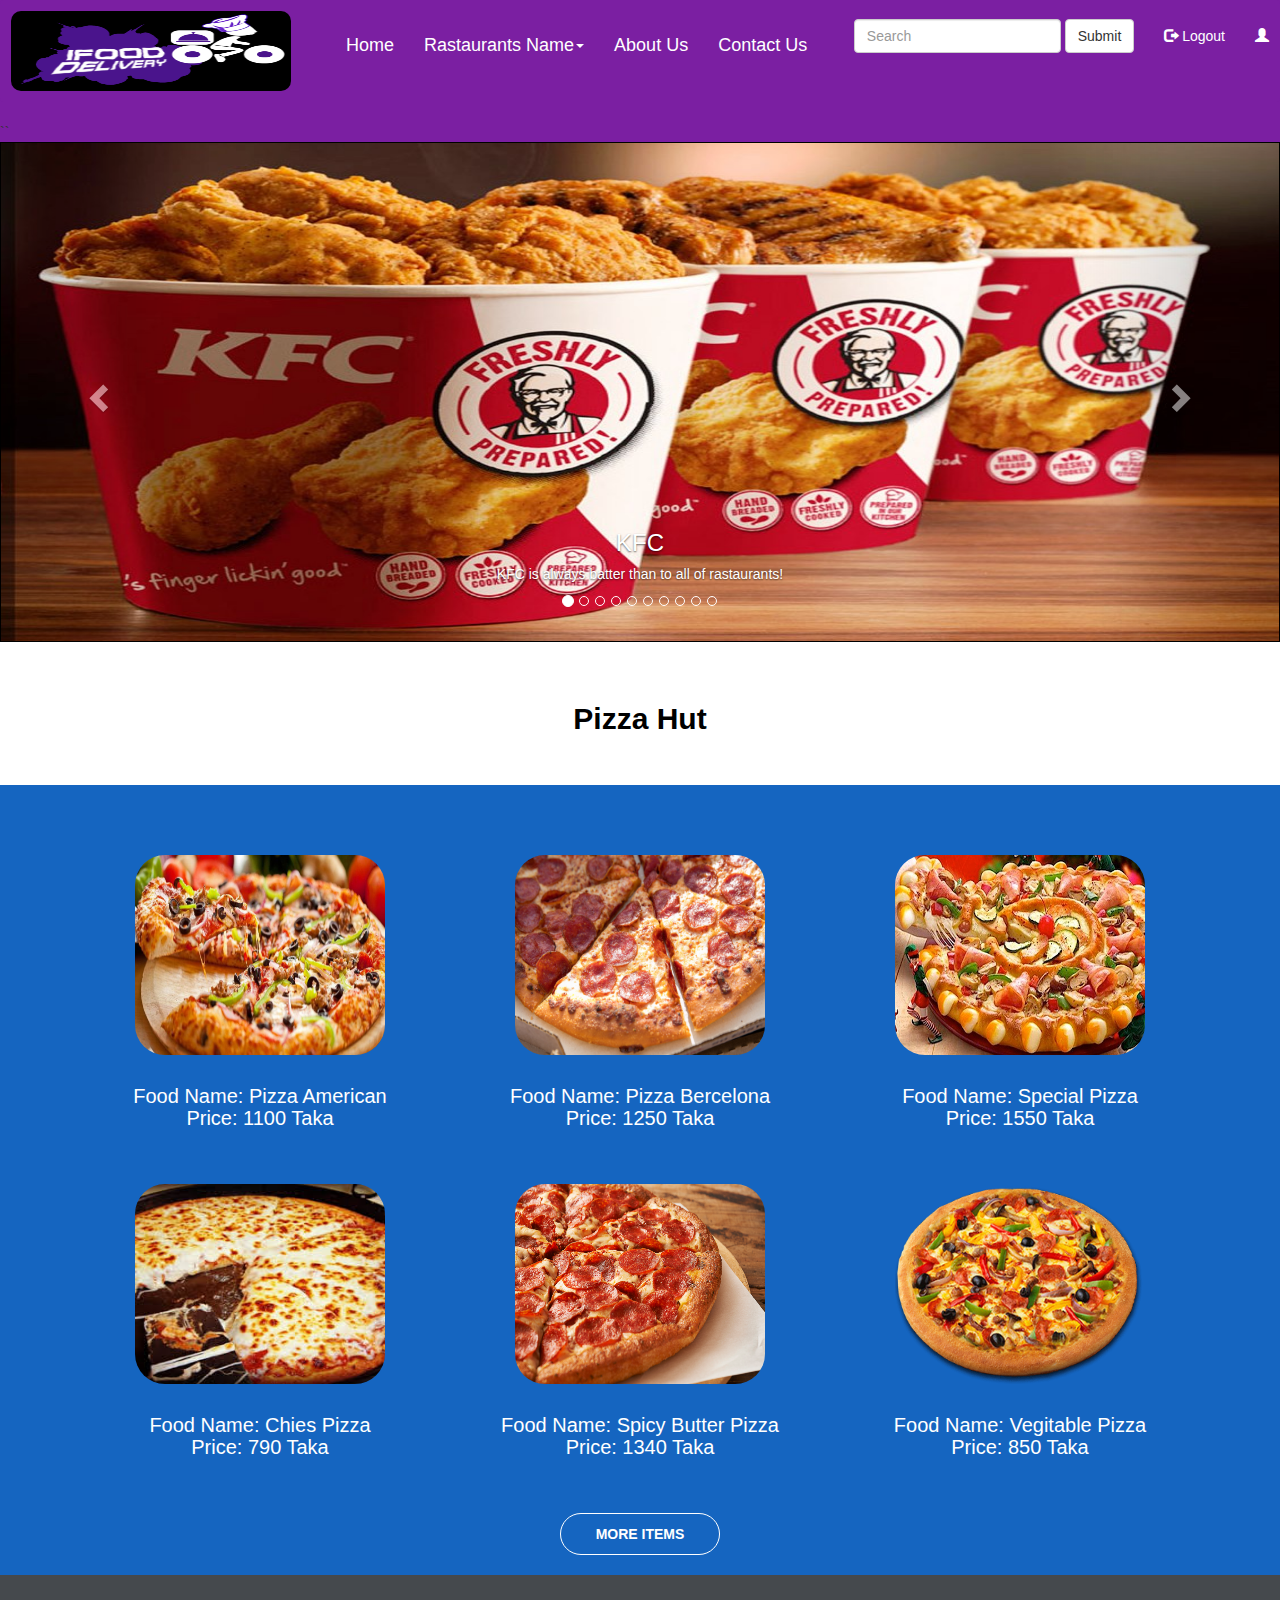
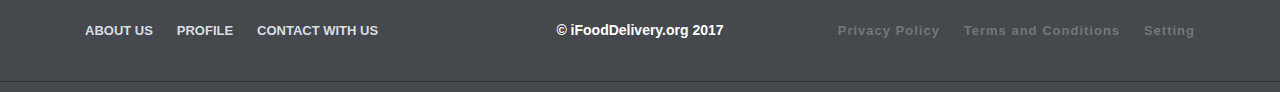
<file: pizzahut.html>
<!DOCTYPE html>
<html lang="en">
	<head>
		<title> pizza Hut </title>
		<meta charset="utf-8">
		<meta name="viewport" content="width=device-width, initial-scale=1">
		
		<link rel="stylesheet" href="asset/css/pizzahut.css">
		<link rel="stylesheet" href="asset/css/bootstrap.min.css">
		<script src="asset/js/vendor/jquery-3.2.1.min.js"></script>
		<script src="asset/js/bootstrap.min.js"></script>

		
		
  
	</head>
	<body>
		<div class="main" >
		<!--header-->
			<nav class="navbar  __navbar-fixed-top">
				<div class="main-header">
					<div class="navbar-header">
						<a  href="index.html"><img class="logo" src="asset/images/logo/logo.png" alt="logo"></a>
					</div>
					
						<ul class="nav navbar-nav" >
							<li ><a href="index.html"><h4>Home</h4></a></li>
							<li class="dropdown"><a class="dropdown-toggle" data-toggle="dropdown" href="#"><h4>Rastaurants Name<span class="caret"></span></h4></a>
								<ul class="dropdown-menu">
									<li><a href="kfc.html"><h5>KFC </h5></a></li>
									<li class="active"><a href="pizzahut.html"><h5>Pizza Hut</h5></a></li>
									<li><a href="#"><h5>Spicy Rastaurant </h5></a></li>
									<li><a href="#"><h5>Wondal Rastaurant</h5></a></li>
									<li><a href="#"><h5>Panshi Food</h5></a></li>
									<li><a href="#"><h5>Pach Vai Rastaurant</h5></a></li>
									<li><a href="#"><h5>Vujon Bari Rastaurant</h5></a></li>
									<li><a href="#"><h5>Hungry Station</h5></a></li>
									<li><a href="#"><h5>Youtopia</h5></a></li>
									<li><a href="#"><h5>Yummy Hut</h5></a></li>
									<li><a href="#"><h5>Mummy Hum Tum</h5></a></li>
									<li><a href="#"><h5>Sabrinas Kichen</h5></a></li>
									<li><a href="#"><h5>Cafe La Vista</h5></a></li>
									<li><a href="#"><h5>Alpine Rastaurant</h5></a></li>
									<li><a href="#"><h5>Ishtikutum Rastaurant</h5></a></li>
									
								</ul>
							</li>
							<li><a href="aboutus.html"><h4>About Us</h4></a></li>
							<li><a href="contact.html"><h4>Contact Us</h4></a></li>
						</ul>
						
						<ul class="nav navbar-nav navbar-right">
							<li><a href="#"><span class="glyphicon glyphicon-log-out"></span> Logout </a></li>
							<li><a href="#"><span class="glyphicon glyphicon-user"></span> </a></li>
						</ul>
					
					
					<form class="navbar-form navbar-right">
						<div class="form-group">
								<input type="text" class="form-control" placeholder="Search">
						</div>
							<button type="submit" class="btn btn-default">Submit</button>
					</form>
		
				</div>		
			</nav>
		<!--header close-->
		
		<!--slider-->
``			
			<div class="image-sliding">
				<div id="myCarousel" class="carousel slide" data-ride="carousel">
				<!-- time duration -->
					<ol class="carousel-indicators">
						<li data-target="#myCarousel" data-slide-to="0" class="active"></li>
						<li data-target="#myCarousel" data-slide-to="1" ></li>
						<li data-target="#myCarousel" data-slide-to="2"></li>
						<li data-target="#myCarousel" data-slide-to="3"></li>
						<li data-target="#myCarousel" data-slide-to="4"></li>
						<li data-target="#myCarousel" data-slide-to="5"></li>
						<li data-target="#myCarousel" data-slide-to="6"></li>
						<li data-target="#myCarousel" data-slide-to="7"></li>
						<li data-target="#myCarousel" data-slide-to="8"></li>
						<li data-target="#myCarousel" data-slide-to="9"></li>
					</ol>

				<!--sliding -->
				<div class="carousel-inner" >
						<div class="item active">
							<img class ="slider-image" src="asset/images/1.jpg" alt="Food Picture" style="height:500px;">
								<div class="carousel-caption">
									<h3>KFC</h3>
									<h5>KFC is always batter than to all of rastaurants!</h5>
								</div>
						</div>

					<div class="item">
						<img class ="slider-image" src="asset/images/2.jpg" alt="Food picture" style="height:500px;">
						<div class="carousel-caption">
							<h3>Spicy</h3>
								<h5>Best Fast food Rastaurant ever!</h5>
						</div>
					</div>
    
					<div class="item">
						<img class ="slider-image" src="asset/images/3.jpg" alt="food picture" style="height:500px;">
						<div class="carousel-caption">
							<h3>Burger King</h3>
								<h5>World best Burger maker!</h5>
						</div>
					</div>
					
					<div class="item">
						<img class ="slider-image" src="asset/images/4.jpg" alt="food picture" style="height:500px;">
						<div class="carousel-caption">
							<h3>Pizza Hut</h3>
								<h5>World best Burger maker!</h5>
						</div>
					</div>
					
					<div class="item">
						<img class ="slider-image" src="asset/images/5.jpg" alt="food picture" style="height:500px;">
						<div class="carousel-caption">
							<h3>Panshi Food</h3>
								<h5>We make all kinds of food!</h5>
						</div>
					</div>
					
					<div class="item">
						<img class ="slider-image" src="asset/images/6.jpg" alt="food picture" style="height:500px;">
						<div class="carousel-caption">
							<h3>Wondal</h3>
								<h5>Best BBQ in Sylhet town!</h5>
						</div>
					</div>
					
					<div class="item">
						<img class ="slider-image" src="asset/images/7.jpg" alt="food picture" style="height:500px;">
						<div class="carousel-caption">
							<h3>Cafe La Vista</h3>
								<h5>We make best Sandwitch!</h5>
						</div>
					</div>
					
					<div class="item">
						<img class ="slider-image" src="asset/images/8.jpg" alt="food picture" style="height:500px;">
						<div class="carousel-caption">
							<h3>Hungry Station</h3>
								<h5>Best Burger ever!</h5>
						</div>
					</div>
					
					<div class="item">
						<img class ="slider-image" src="asset/images/9.jpg" alt="food picture" style="height:500px;">
						<div class="carousel-caption">
							<h3>KFC</h3>
								<h5>KFC is always batter than to all of rastaurants!</h5>
						</div>
					</div>
					
					<div class="item">
						<img class ="slider-image" src="asset/images/10.jpg" alt="food picture" style="height:500px;">
						<div class="carousel-caption">
							<h3>Kababia</h3>
								<h5>Best Kabab in Sylhet town!</h5>
						</div>
					</div>
					
				</div>

			<!-- Left and right controls -->
					<a class="left carousel-control" href="#myCarousel" data-slide="prev">
						<span class="glyphicon glyphicon-chevron-left"></span>
							<span class="sr-only">Previous</span>
					</a>
					<a class="right carousel-control" href="#myCarousel" data-slide="next">
						<span class="glyphicon glyphicon-chevron-right"></span>
							<span class="sr-only">Next</span>
					</a>
			</div>
		</div>
			
		<!--slider close-->	
		</div>	
		<!--main-->
			<div class="container">
				<h2><b><center>Pizza Hut</center></b></h2>
			</div>

			<div class="section">
				<div class="container">
					<div class="raw">
						<div class="col-md-4">
							<div class="single-tm"> 
								<center>
								 <a href="#"><img class="offer1" src="asset/images/4.jpg"></a>
								 <h3>Food Name: Pizza American <span>Price: 1100 Taka</span></h3>
								 </center>
							</div>
						</div>
						<div class="col-md-4">
							<div class="single-tm"> 
								<center>
								 <a href="#"><img  class="offer1" src="asset/images/pizza1.jpg"></a>
								 <h3>Food Name: Pizza Bercelona <span>Price: 1250 Taka</span></h3>
								 </center>
							</div>
						</div>
						<div class="col-md-4">
							<div class="single-tm">
								<center>
								 <a href="#"><img class="offer1" src="asset/images/pizza2.jpeg"></a>
								 <h3>Food Name: Special Pizza <span>Price: 1550 Taka</span></h3>
								 </center>
							</div>
						</div>
					</div>
					
					<div class="raw">
						<div class="col-md-4">
							<div class="single-tm"> 
								<center>
								 <a href="#"><img class="offer1" src="asset/images/pizza3.jpg"></a>
								 <h3>Food Name: Chies Pizza <span>Price: 790 Taka</span></h3>
								 </center>
							</div>
						</div>
						<div class="col-md-4">
							<div class="single-tm"> 
								<center>
								 <a href="#"><img  class="offer1" src="asset/images/pizza4.png"></a>
								 <h3>Food Name: Spicy Butter Pizza <span>Price: 1340 Taka</span></h3>
								 </center>
							</div>
						</div>
						<div class="col-md-4">
							<div class="single-tm">
								<center>
								 <a href="#"><img class="offer1" src="asset/images/pizza5.png"></a>
								 <h3>Food Name: Vegitable Pizza <span>Price: 850 Taka</span></h3>
								 </center>
							</div>
						</div>
					</div>
					
					
					<div class="moreitems">
							<center><a href="#"><b>More Items<b></a> </center>
					</div>	
				</div>
			</div>	
		<!--main close-->
		
		<!--footer-->
			<footer>
				<div class="footer-top">
					<div class="container">
						<div class="raw">
							<div class="col-md-4">
								<div class="footer-left">
									<ul class="footer-menu list-inline">
										<li><a href="aboutus.html">About Us</a></li>
										<li><a href="">Profile</a></li>
										<li><a href="">Contact with us</a></li>
									</ul>
								</div>
							</div>
							<div class="col-md-4">
								<div class="copywrite">
										<center>&copy; iFoodDelivery.org 2017</center>
								</div>
							</div>
								<div class="footerbottom-right">
									<ul class="footerbottom-menu list-inline">
										<li><a href="#">Privacy Policy</a></li>
										<li><a href="#">Terms and Conditions</a></li>
										<li><a href="#">Setting</a></li>
									</ul>   
								</div>
						</div>
					</div>
				</div>
			</footer>
		<!--footer-->
		
		
	</body>
</html>
</file>
<file: asset/css/index.css>
.main{
		background:#7B1FA2;
		width:100%;
		
	}
	.navbar{
		background:#7B1FA2;
		padding:10px;
	}
	.nav a{
		color:white;
	}
	.logo{
		width:280px;
		height:80px;
		margin:0px 40px 0px 0px;
		flaot:left;
		border-radius:10px;	
		}
	.active ,a {
		color:white;
	}
	.slider-image{
		width:100%;
		height:500px;
		border:1px solid black;
	}
	.container, h2{
		color:#64B5F6;
		padding:20px 0px;
		
	}
	.container,p{
		color:black;
		padding:20px 0px;
	}
	.offer{
		height:100px;
		width:200px;
	}
	.old-item{
		color:red;
	}
	.section{
		background:#42A5F5;
	}
	.offer1{
		height:200px;
		width:250px;
		margin: 50px 30px 10px 30px;
		border-radius:30px;
		
	}
	.single-tm h3{
		color: white;
		font-size: 20px;
		margin-bottom: 5px;
	}
	.single-tm h3 span{
		display: block;
		__font-style: italic;
	}
	
	.moreoffer a{
		margin-top:50px;
		display: inline-block;
		border-radius: 25px;
		border: 1px solid #fff;
		padding: 10px 35px;
		text-transform: uppercase;
		color: #fff;
		font-weight: bold;
	}
	.moreoffer a:hover,
	.moreoffer a:focus{
		text-decoration: none;
	}
	footer{
		background-color: #45494d;
		padding: 25px 0px 10px;
		overflow: hidden;
	}
	footer a{
		color: #d7dee4;
	}
	.footer-top{
		border-bottom: 1px solid #333;
		padding-bottom: 10px;
	}
	.ft-menu{}
	.footer-menu li, .footer-social li, .footerbottom-menu li{
		display: inline-block;
		margin-right: 10px;
	}
	.footer-menu li a, .footer-social li a, .footerbotton-menu li a{
		font-size: 13px;
		text-transform: uppercase;
	}
	.footer-menu li a:hover,
	.footer-menu li a:focus,
	.footer-social li a:hover,
	.footer-social li a:focus,
	.footerbottom-menu li a:hover,
	.footerbottom-menu li a:focus{
		text-decoration: none;
		color: #d7dee4;
	}
	.footer-social, .footerbottom-menu{
		float: right;
	}
	.footerbottom-menu li a{
		color: #73767a;
		font-size: 13px;
		letter-spacing: 1px;
	}
	.copywrite{
		color:white
	}
</file>
<file: asset/css/aboutus.css>
.main{
		background:#7B1FA2;
		width:100%;
		
	}
	.navbar{
		background:#7B1FA2;
		padding:10px;
	}
	.nav a{
		color:white;
	}
	.logo{
		width:280px;
		height:80px;
		margin:0px 40px 0px 0px;
		flaot:left;
		border-radius:10px;	
		}
	.active ,a {
		color:white;
	}
	.slider-image{
		width:100%;
		height:500px;
		border:1px solid black;
	}
	.container, h2{
		color:#64B5F6;
		padding:20px 0px;
		
	}
	.hafiz{border:1px solid black;
		border-radius:5px;
		padding:20px;
		margin:  20px 0px;
	}
	.hafiz-img{ float :left;
	}
	.nader{border:1px solid black;
		border-radius:5px;
		padding:20px;
		margin:  20px 0px;
	}
	.nader-img{ float :left;
	}
	.shorif{border:1px solid black;
		border-radius:5px;
		padding: 20px;
		margin:  20px 0px;
	}
	.shorif-img{ float :left;
	}
	
	footer{
		background-color: #45494d;
		padding: 25px 0px 10px;
		overflow: hidden;
	}
	footer a{
		color: #d7dee4;
	}
	.footer-top{
		border-bottom: 1px solid #333;
		padding-bottom: 10px;
	}
	.ft-menu{}
	.footer-menu li, .footer-social li, .footerbottom-menu li{
		display: inline-block;
		margin-right: 10px;
	}
	.footer-menu li a, .footer-social li a, .footerbotton-menu li a{
		font-size: 13px;
		text-transform: uppercase;
	}
	.footer-menu li a:hover,
	.footer-menu li a:focus,
	.footer-social li a:hover,
	.footer-social li a:focus,
	.footerbottom-menu li a:hover,
	.footerbottom-menu li a:focus{
		text-decoration: none;
		color: #d7dee4;
	}
	.footer-social, .footerbottom-menu{
		float: right;
	}
	.footerbottom-menu li a{
		color: #73767a;
		font-size: 13px;
		letter-spacing: 1px;
	}
	.copywrite{
		color:white
	}
</file>
<file: asset/css/contactstyle.css>
.main{
		background:#7B1FA2;
		width:100%;
		
	}
	.navbar{
		background:#7B1FA2;
		padding:10px;
	}
	.nav a{
		color:white;
	}
	.logo{
		width:280px;
		height:80px;
		margin:0px 40px 0px 0px;
		flaot:left;
		border-radius:10px;	
		}
	.active ,a {
		color:white;
	}
	.slider-image{
		width:100%;
		height:500px;
		border:1px solid black;
	}
	.container, h2{
		color:#64B5F6;
		padding:20px 0px;
		
	}
	.container,p{
		color:black;
		padding:20px 0px;
	}
	
	.login {
    min-width: 300px;
	background-color: #5f3f80;
    _border: 1px solid red;
    display: table;
    margin: 120px auto;
    padding: 20px;
    border-radius: 10px;
    box-shadow: 4px -4px 0px rgba(39, 37, 37, 0.73), 
    -5px -6px 2px rgba(0, 0, 0, 0.5), 
    0px 0px 2px rgba(0, 0, 0, 0.5);

	
}
.center-text{
	text-align: center;
}
	
	.map iframe{
	width: 100%;
}
	
	footer{
		background-color: #45494d;
		padding: 25px 0px 10px;
		overflow: hidden;
	}
	footer a{
		color: #d7dee4;
	}
	.footer-top{
		border-bottom: 1px solid #333;
		padding-bottom: 10px;
	}
	.ft-menu{}
	.footer-menu li, .footer-social li, .footerbottom-menu li{
		display: inline-block;
		margin-right: 10px;
	}
	.footer-menu li a, .footer-social li a, .footerbotton-menu li a{
		font-size: 13px;
		text-transform: uppercase;
	}
	.footer-menu li a:hover,
	.footer-menu li a:focus,
	.footer-social li a:hover,
	.footer-social li a:focus,
	.footerbottom-menu li a:hover,
	.footerbottom-menu li a:focus{
		text-decoration: none;
		color: #d7dee4;
	}
	.footer-social, .footerbottom-menu{
		float: right;
	}
	.footerbottom-menu li a{
		color: #73767a;
		font-size: 13px;
		letter-spacing: 1px;
	}
	.copywrite{
		color:white
	}
</file>
<file: asset/css/kfc.css>
.main{
		background:#7B1FA2;
		width:100%;
		
	}
	.navbar{
		background:#7B1FA2;
		padding:10px;
	}
	.nav a{
		color:white;
	}
	.logo{
		width:280px;
		height:80px;
		margin:0px 40px 0px 0px;
		flaot:left;
		border-radius:10px;	
		}
	.active ,a {
		color:white;
	}
	.slider-image{
		width:100%;
		height:500px;
		border:1px solid black;
	}
	.container, h2{
		color:#64B5F6;
		padding:20px 0px;
		
	}
	.container,p{
		color:black;
		padding:20px 0px;
	}
	.old-item{
		color:yellow;
	}
	.section{
		background:#C62828;
	}
	.offer1{
		height:200px;
		width:250px;
		margin: 50px 30px 10px 30px;
		border-radius:30px;
		
	}
	.single-tm h3{
		color: white;
		font-size: 20px;
		margin-bottom: 5px;
	}
	.single-tm h3 span{
		display: block;
		__font-style: italic;
	}
	
	.moreitems a{
		margin-top:50px;
		display: inline-block;
		border-radius: 25px;
		border: 1px solid #fff;
		padding: 10px 35px;
		text-transform: uppercase;
		color: #fff;
		font-weight: bold;
	}
	.moreitems a:hover,
	.moreitems a:focus{
		text-decoration: none;
	}
	footer{
		background-color: #45494d;
		padding: 25px 0px 10px;
		overflow: hidden;
	}
	footer a{
		color: #d7dee4;
	}
	.footer-top{
		border-bottom: 1px solid #333;
		padding-bottom: 10px;
	}
	.ft-menu{}
	.footer-menu li, .footer-social li, .footerbottom-menu li{
		display: inline-block;
		margin-right: 10px;
	}
	.footer-menu li a, .footer-social li a, .footerbotton-menu li a{
		font-size: 13px;
		text-transform: uppercase;
	}
	.footer-menu li a:hover,
	.footer-menu li a:focus,
	.footer-social li a:hover,
	.footer-social li a:focus,
	.footerbottom-menu li a:hover,
	.footerbottom-menu li a:focus{
		text-decoration: none;
		color: #d7dee4;
	}
	.footer-social, .footerbottom-menu{
		float: right;
	}
	.footerbottom-menu li a{
		color: #73767a;
		font-size: 13px;
		letter-spacing: 1px;
	}
	.copywrite{
		color:white
	}
</file>
<file: asset/css/pizzahut.css>
.main{
		background:#7B1FA2;
		width:100%;
		
	}
	.navbar{
		background:#7B1FA2;
		padding:10px;
	}
	.nav a{
		color:white;
	}
	.logo{
		width:280px;
		height:80px;
		margin:0px 40px 0px 0px;
		flaot:left;
		border-radius:10px;	
		}
	.active ,a {
		color:white;
	}
	.slider-image{
		width:100%;
		height:500px;
		border:1px solid black;
	}
	.container, h2{
		color:#64B5F6;
		padding:20px 0px;
		
	}
	.container,p{
		color:black;
		padding:20px 0px;
	}
	.old-item{
		color:yellow;
	}
	.section{
		background:#1565C0;
	}
	.offer1{
		height:200px;
		width:250px;
		margin: 50px 30px 10px 30px;
		border-radius:30px;
		
	}
	.single-tm h3{
		color: white;
		font-size: 20px;
		margin-bottom: 5px;
	}
	.single-tm h3 span{
		display: block;
		__font-style: italic;
	}
	
	.moreitems a{
		margin-top:50px;
		display: inline-block;
		border-radius: 25px;
		border: 1px solid #fff;
		padding: 10px 35px;
		text-transform: uppercase;
		color: #fff;
		font-weight: bold;
	}
	.moreitems a:hover,
	.moreitems a:focus{
		text-decoration: none;
	}
	footer{
		background-color: #45494d;
		padding: 25px 0px 10px;
		overflow: hidden;
	}
	footer a{
		color: #d7dee4;
	}
	.footer-top{
		border-bottom: 1px solid #333;
		padding-bottom: 10px;
	}
	.ft-menu{}
	.footer-menu li, .footer-social li, .footerbottom-menu li{
		display: inline-block;
		margin-right: 10px;
	}
	.footer-menu li a, .footer-social li a, .footerbotton-menu li a{
		font-size: 13px;
		text-transform: uppercase;
	}
	.footer-menu li a:hover,
	.footer-menu li a:focus,
	.footer-social li a:hover,
	.footer-social li a:focus,
	.footerbottom-menu li a:hover,
	.footerbottom-menu li a:focus{
		text-decoration: none;
		color: #d7dee4;
	}
	.footer-social, .footerbottom-menu{
		float: right;
	}
	.footerbottom-menu li a{
		color: #73767a;
		font-size: 13px;
		letter-spacing: 1px;
	}
	.copywrite{
		color:white
	}
</file>
